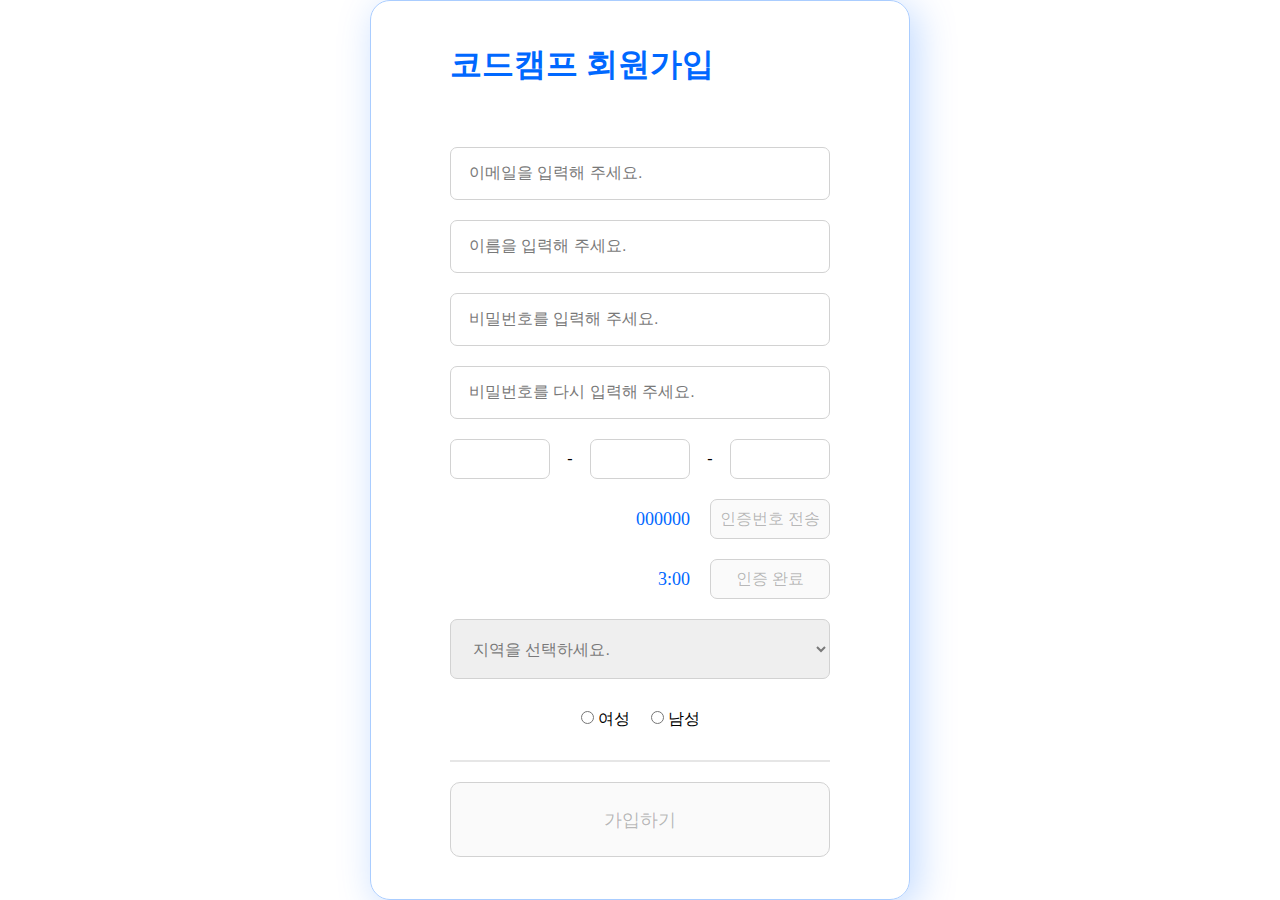
<file: class/final.html>
<!DOCTYPE html>
<html lang="ko">
<head>
    <title>코드캠프 회원가입</title>
    <link href="final.css" rel="stylesheet" />
    <script src="final.js" ></script>
</head>
<body>
    <div class="wrapper">
        <h3>코드캠프 회원가입</h3>
        <input class="inputbox" id="email" type="text" placeholder="이메일을 입력해 주세요."/>
        <div class="error" id="error__email"></div>
        <input class="inputbox" id="writer" type="text" placeholder="이름을 입력해 주세요."/>
        <div class="error" id="error__writer"></div>
        <input class="inputbox" id="password1" type="password" placeholder="비밀번호를 입력해 주세요."/>
        <div class="error" id="error__password1"></div>
        <input class="inputbox" id="password2" type="password" placeholder="비밀번호를 다시 입력해 주세요."/>
        <div class="error" id="error__password2"></div>
        <div class="phone__wrapper">
            <input id="phone1" class="phoneNum" type="text" onchange="changePhone1()" onkeyup="onchange()" /> -
            <input id="phone2" class="phoneNum" onchange="changePhone2()" onkeyup="onchange()" /> -
            <input id="phone3" class="phoneNum" onchange="changePhone3()" onkeyup="onchange()" />
        </div>
        <div class="token__wrapper">
            <div class="token" id="token">000000</div>
            <button id="token__button" onclick="getToken()" disabled>인증번호 전송</button>
        </div>
        <div class="token__wrapper">
            <div class="token__timer" id="token__timer">3:00</div>
            <button id="token__timer__confirm__button" onclick="getTokenTimerConfirm()" disabled>인증 완료</button>
        </div>
        <div class="location__wrapper">
            <select class="location" id="location">
                <option disabled selected>지역을 선택하세요.</option>
                <option>서울</option>
                <option>경기</option>
                <option>인천</option>
            </select>
        </div>
        <div class="error" id="error__location"></div>
        <div class="gender__wrapper">
            <div class="gender">
                <input type="radio" name="gender" id="gender__woman" class="gender__radio"> 여성
            </div>
            <div class="gender">
                <input type="radio" name="gender" id="gender__man" class="gender__radio"/> 남성
            </div>
        </div>
        <div class="error" id="error__gender"></div>
        <hr />
        <div class="footer">
            <button id="signup__button" onclick="signup()" disabled>가입하기</button>
        </div>
    </div>
</body>
</html>
</file>
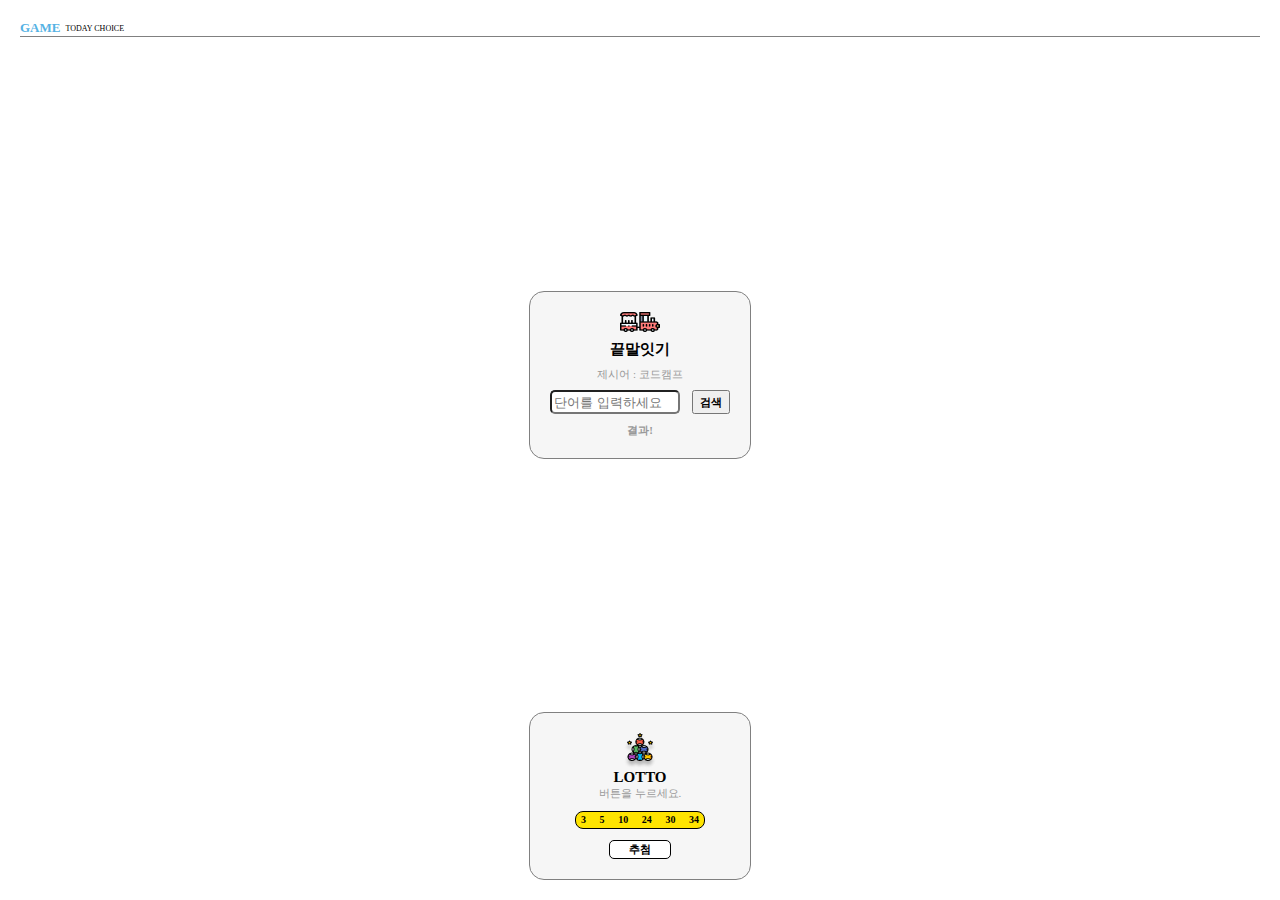
<file: cyworld/game.html>
<!DOCTYPE html>
<html lang="ko">
<head>
    <title>Game</title>
    <link href="./styles/game.css" rel="stylesheet">
    <script src="./game.js"></script>
</head>
<body>
    <div class="wrapper">
        <div class="wrapper__header">
            <div class="header__title">
                <div class="title">GAME</div>
                <div class="subtitle">TODAY CHOICE</div>
            </div>
            <div class="divideLine"></div>
        </div>
        <div class="game__container">
            <img src="./images/word.png">
            <div class="game__title">끝말잇기</div>
            <div class="game__subtitle">제시어 : <span id="word">코드캠프</span></div>
            <div class="word__text">
                <input class="textbox" id="myword" placeholder="단어를 입력하세요">
                <button class="search" onclick="startWord()">검색</button>
            </div>
            <div id="result" class="word__result">결과!</div>
        </div>
        <div class="game__container">
            <img src="./images/lotto.png">
            <div class="game__title">LOTTO</div>
            <div class="game__subtitle">버튼을 누르세요.</div>
            <div class="game__lotto__number">
                <span>3</span>
                <span>5</span>
                <span>10</span>
                <span>24</span>
                <span>30</span>
                <span>34</span>
            </div>
            <button class="game__lotto__btn" onclick="startlotto()">추첨</button>
        </div>
    </div>
</body>
</html>
</file>
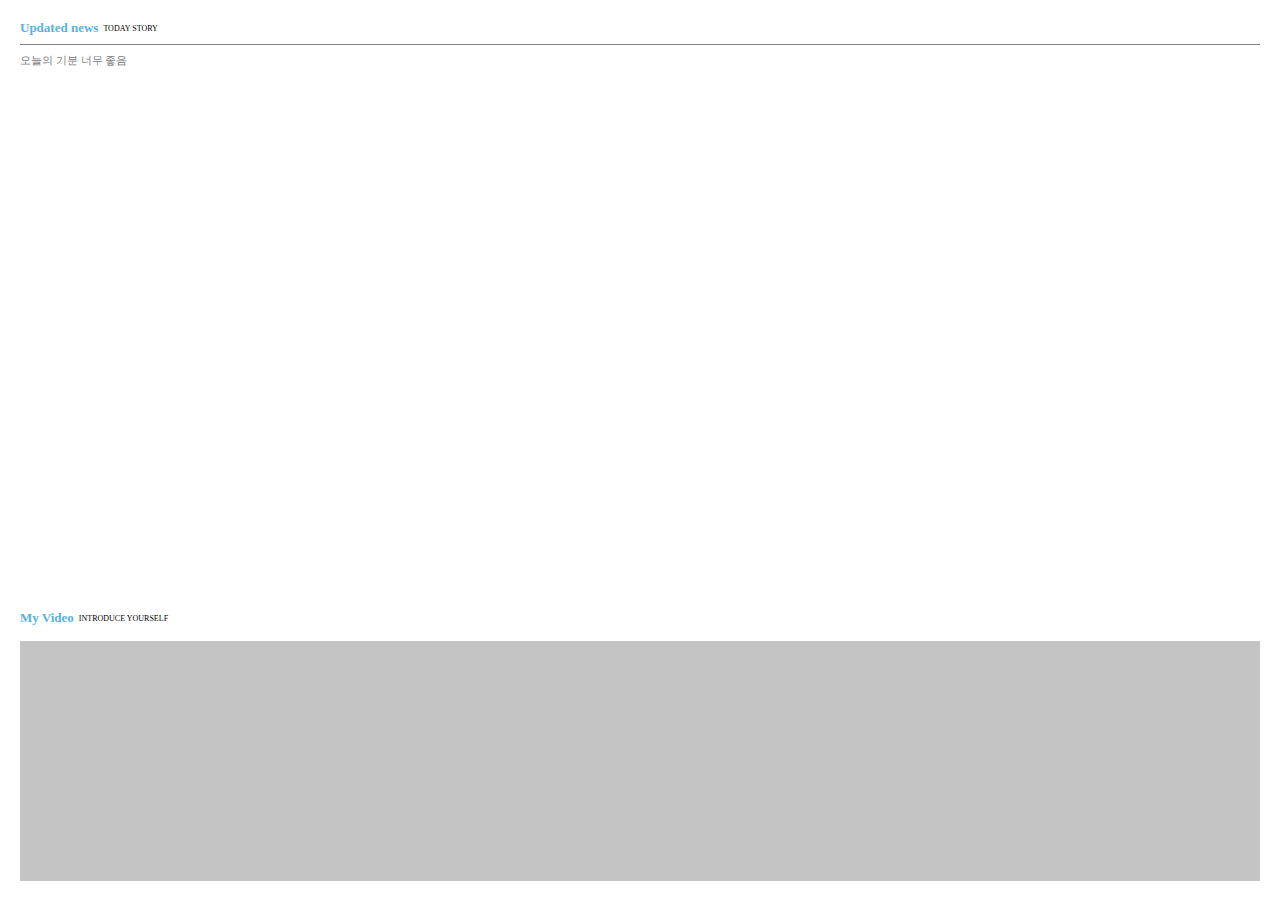
<file: cyworld/home.html>
<!DOCTYPE html>
<html lang="ko">
<head>
    <title>Home</title>
    <link href="./styles/home.css" rel="stylesheet">
</head>
<body>
    <div class="wrapper">
        <div class="wrapper__header">
            <div class="contents__title">
                <div class="title">Updated news</div>
                <div class="subtitle">TODAY STORY</div>
            </div>
            <div class="divideLine"></div>
            <div class="contents__body">오늘의 기분 너무 좋음</div>
        </div>
        <div class="wrapper__body">
            <div class="contents__title">
                <div class="title">My Video</div>
                <div class="subtitle">INTRODUCE YOURSELF</div>
            </div>
            <div class="video"></div>
        </div>
    </div>
</body>
</html>
</file>
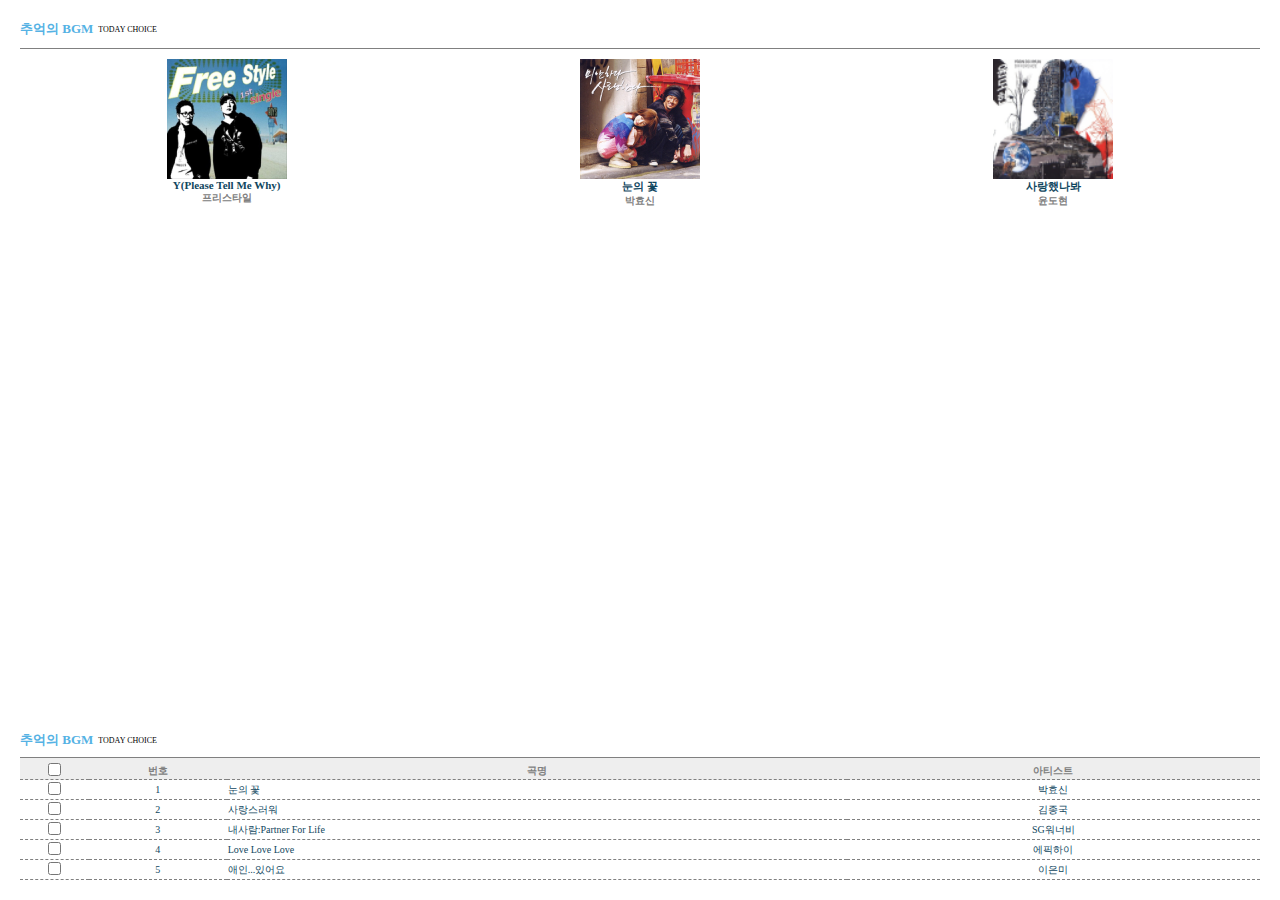
<file: cyworld/jukebox.html>
<!DOCTYPE html>
<html lang="ko">
<head>
    <title>Jukebox</title>
    <link href="./styles/jukebox.css" rel="stylesheet">
</head>
<body>
    <div class="wrapper">
        <div class="wrapper__header">
            <div class="wrapper__title">
                <div class="title">추억의 BGM</div>
                <div class="subtitle">TODAY CHOICE</div>
            </div>
            <div class="divideLine"></div>
            <div class="albumWrapper">
                <div class="albumWrapper__item">
                    <img class="album-thumbnail" src="./images/jukebox-01.png">
                    <div class="album-songtitle">Y(Please Tell Me Why)</div>
                    <div class="album-artist">프리스타일</div>
                </div>
                <div class="albumWrapper__item">
                    <img class="album-thumbnail" src="./images/jukebox-02.png">
                    <div class="album-songtitle">눈의 꽃</div>
                    <div class="album-artist">박효신</div>
                </div>
                <div class="albumWrapper__item">
                    <img class="album-thumbnail" src="./images/jukebox-03.png">
                    <div class="album-songtitle">사랑했나봐</div>
                    <div class="album-artist">윤도현</div>
                </div>
            </div>
        </div>
        <div class="wrapper__body">
            <div class="wrapper__title">
                <div class="title">추억의 BGM</div>
                <div class="subtitle">TODAY CHOICE</div>
            </div>
            <table class="albumTable">
                <tr>
                    <th class="albumTable__checkbox"><input type="checkbox"></th>
                    <th class="albumTable__number">번호</th>
                    <th class="albumTable__song">곡명</th>
                    <th class="albumTable__artist">아티스트</th>
                </tr>
                <tr>
                    <td class="album-table-checkbox"><input type="checkbox"></td>
                    <td class="album-table-number">1</td>
                    <td class="album-table-song">눈의 꽃</td>
                    <td class="album-table-artist">박효신</td>
                </tr>
                <tr>
                    <td class="album-table-checkbox"><input type="checkbox"></td>
                    <td class="album-table-number">2</td>
                    <td class="album-table-song">사랑스러워</td>
                    <td class="album-table-artist">김종국</td>
                </tr>
                <tr>
                    <td class="album-table-checkbox"><input type="checkbox"></td>
                    <td class="album-table-number">3</td>
                    <td class="album-table-song">내사람:Partner For Life</td>
                    <td class="album-table-artist">SG워너비</td>
                </tr>
                <tr>
                    <td class="album-table-checkbox"><input type="checkbox"></td>
                    <td class="album-table-number">4</td>
                    <td class="album-table-song">Love Love Love</td>
                    <td class="album-table-artist">에픽하이</td>
                </tr>
                <tr>
                    <td class="album-table-checkbox"><input type="checkbox"></td>
                    <td class="album-table-number">5</td>
                    <td class="album-table-song">애인...있어요</td>
                    <td class="album-table-artist">이은미</td>
                </tr>
            </table>
        </div>
    </div>
</body>
</html>
</file>
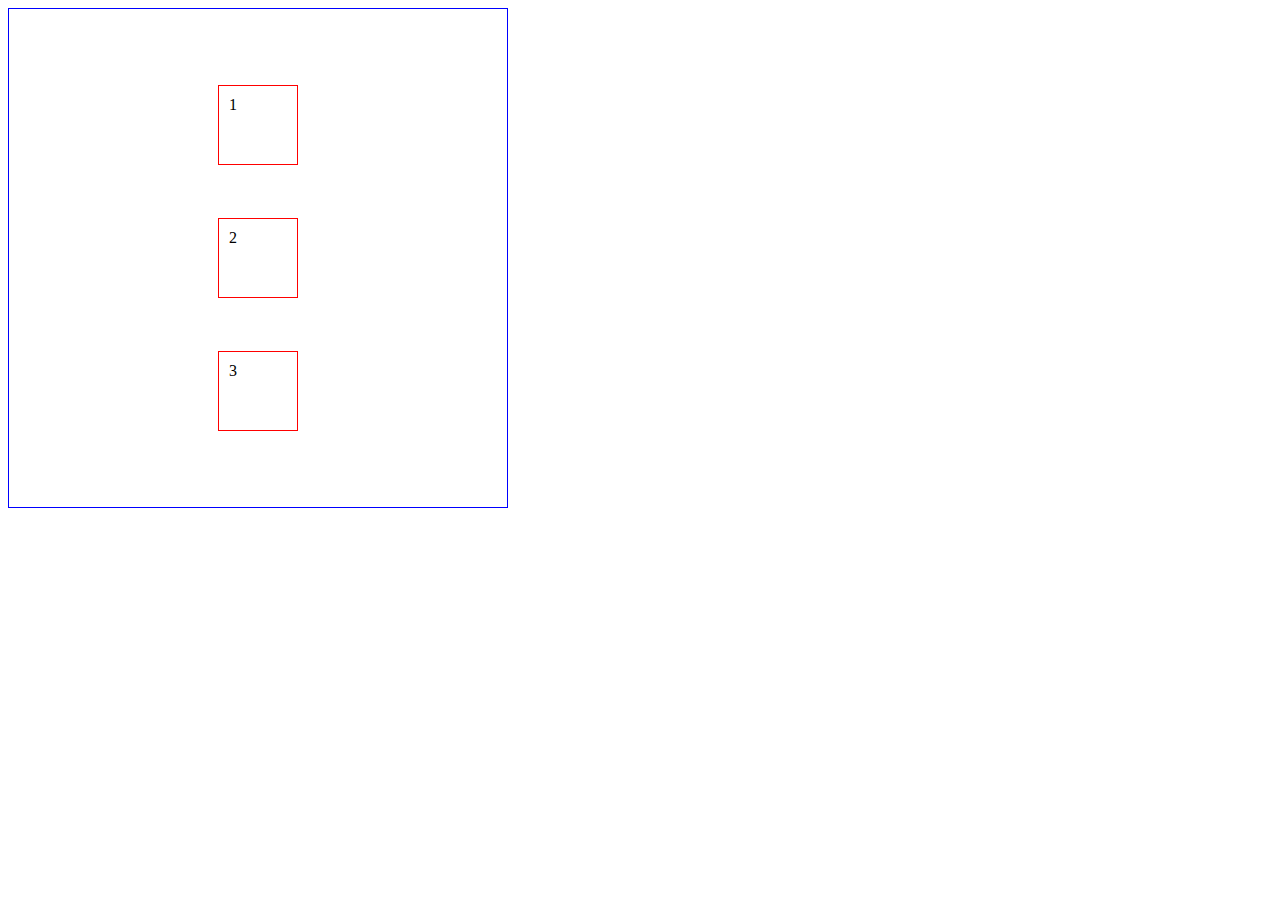
<file: class/01-html/01-boxmodel.html>
<!DOCTYPE html>
<html lang="ko">
<head>
    <title>Document</title>
    <style>
        *{
            box-sizing: border-box;
        }

        div{
            width: 80px;
            height: 80px;
            border: 1px solid red;
            padding: 10px;
        }

        .pb {
            width: 500px;
            height: 500px;
            border: 1px solid blue;
            display: flex;
            flex-direction: column;
            justify-content: space-around;
            align-items: center;
            padding: 50px;
        }

        /*#contentBox {
            box-sizing: content-box;
        }

        #borderBox {
            box-sizing: border-box;
        }*/
    </style>
</head>
<body>
    <!-- <div id="contentBox">박스 1</div>
    <div>박스 2</div>
    <div id="borderBox">박스 3</div> -->
    <div class="pb">
        <div>1</div>
        <div>2</div>
        <div>3</div>
    </div>
</body>
</html>
</file>
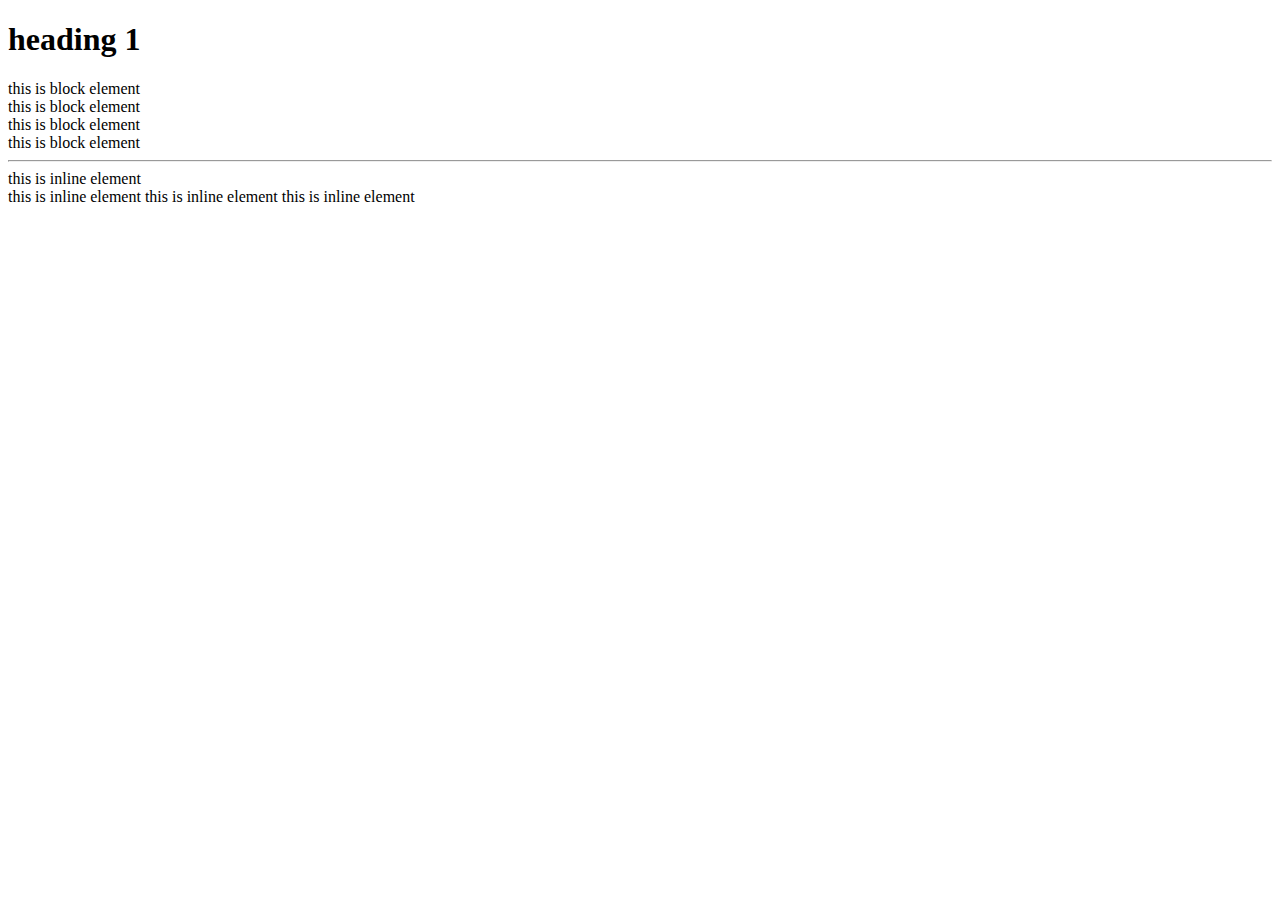
<file: class/01-html/01-tag.html>
<!DOCTYPE html>
<html lang="ko">
<head>
    <title>Hello world</title>
</head>
<body>
    <h1>heading 1</h1>
    <div>this is block element</div>
    <div>this is block element</div>
    <div>this is block element</div>
    <div>this is block element</div>
    <hr>
    <span>this is inline element</span><br>
    <span>this is inline element</span>
    <span>this is inline element</span>
    <span>this is inline element</span>
</body>
</html>
</file>
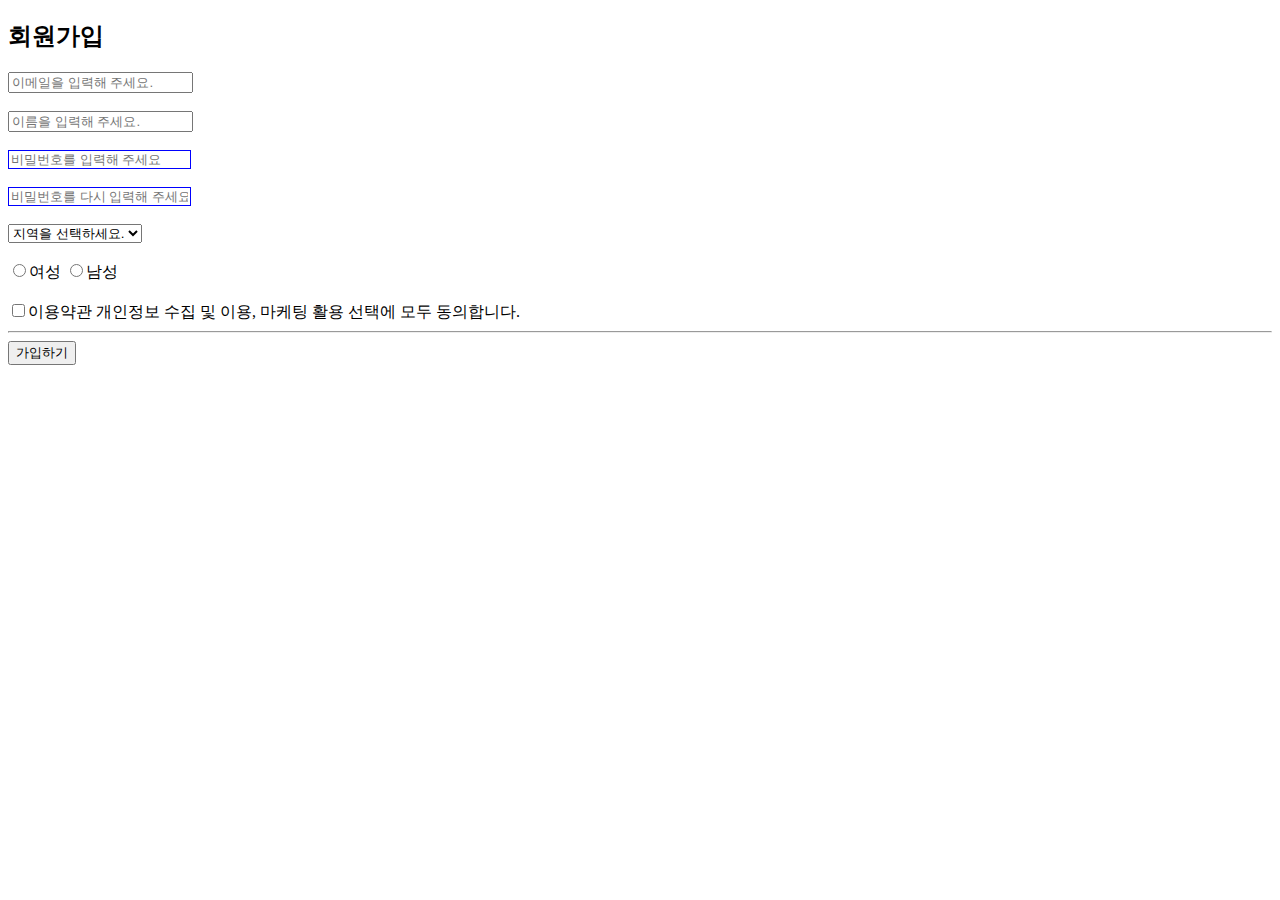
<file: class/01-html/02-signup.html>
<!DOCTYPE html>
<html lang="ko">
<head>
    <title>회원가입</title>
    <link href="../02-css/02-signup.css" rel="stylesheet">
</head>
<body>
    <h2>회원가입</h2>
    <input type="text" placeholder="이메일을 입력해 주세요."><br><br>
    <input type="text" placeholder="이름을 입력해 주세요."><br><br>
    <input class="pw" type="password" placeholder="비밀번호를 입력해 주세요"><br><br>
    <input class="pw" type="password" placeholder="비밀번호를 다시 입력해 주세요."><br><br>

    <select>
        <option disabled="true" selected="true">지역을 선택하세요.</option>
        <option>서울</option>
        <option>경기</option>
        <option>인천</option>
    </select> 
    <br><br>

    <input type="radio" name="gender">여성
    <input type="radio" name="gender">남성
    <br><br>

    <input type="checkbox">이용약관 개인정보 수집 및 이용, 마케팅 활용 선택에 모두 동의합니다.
    <hr>

    <button>가입하기</button>
    <!-- <input type="button" value="가입하기"> -->
</body>
</html>
</file>
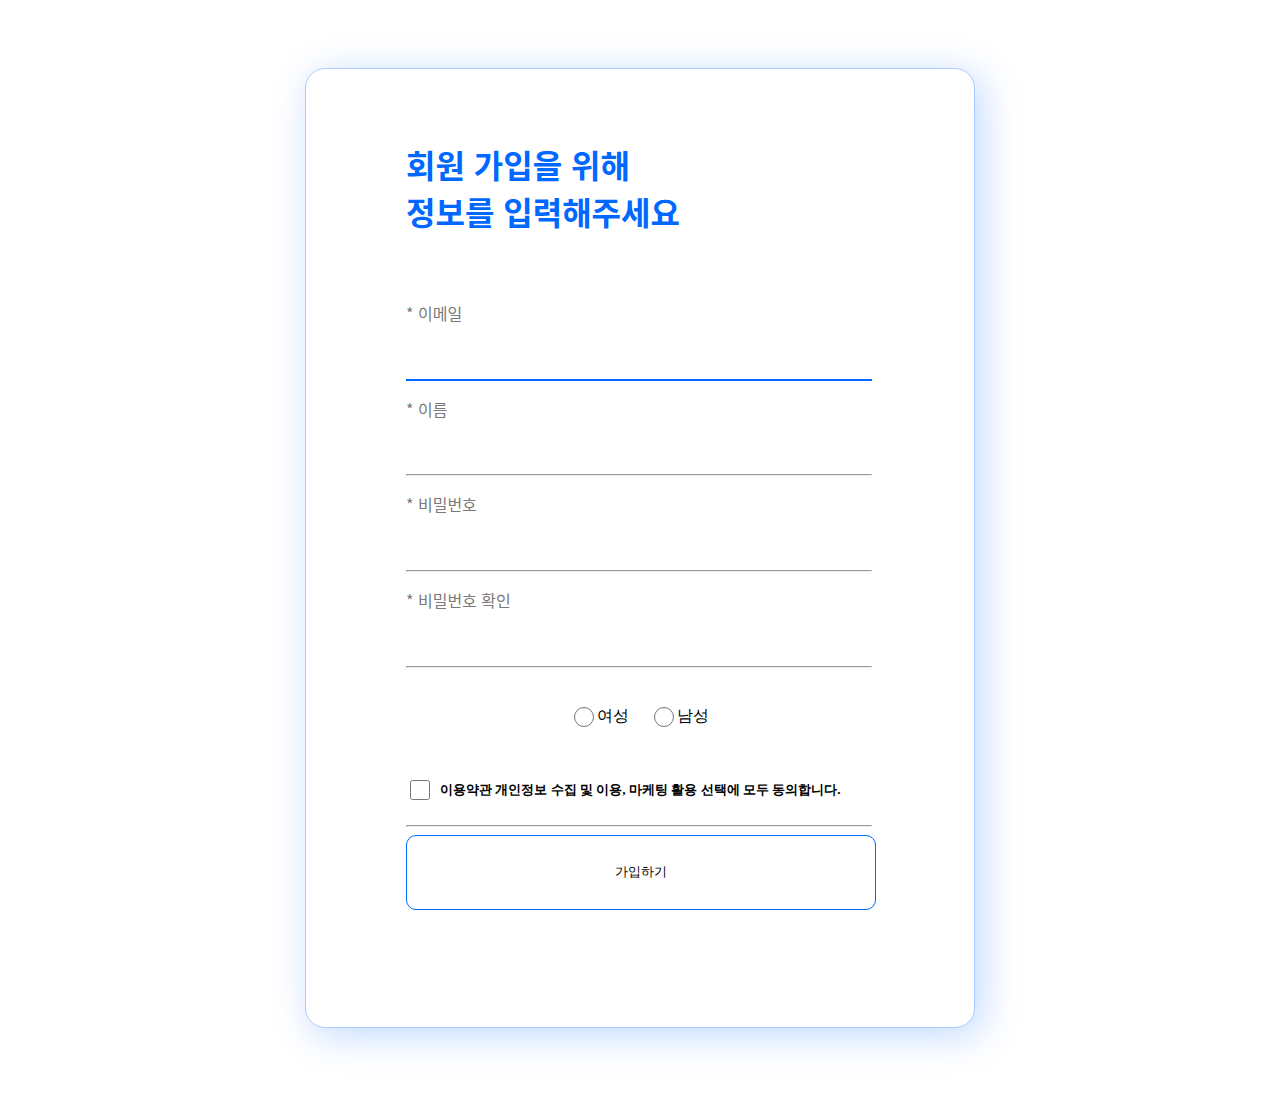
<file: class/01-html/02-signuphw.html>
<!DOCTYPE html>
<html lang="ko">
<head>
    <title>회원가입</title>
    <link href="../02-css/02-signuphw.css" rel = "stylesheet">
</head>
<body>
    <div class="flexBox">
        <div class="formBox">
            <div class="signupBox">
                <h3>회원 가입을 위해<br>정보를 입력해주세요</h3><br>
                <div>
                    <p>* 이메일</p>
                    <input type="text">
                    <hr class="hr-blue">
                </div>
                <div>
                    <p>* 이름</p>
                    <input type="text">
                    <hr class="hr-gray">
                </div>
                <div>
                    <p>* 비밀번호</p>
                    <input type="password">
                    <hr class="hr-gray">
                </div>
                <div>
                    <p>* 비밀번호 확인</p>
                    <input type="password">
                    <hr class="hr-gray">
                </div><br>
                <div class="radio-flex">
                    <div class="radio-control">
                        <input class="radio-group" type="radio" name="gender">여성
                    </div>
                    <div class="radio-control">
                        <input class="radio-group" type="radio" name="gender">남성
                    </div>
                </div><br>
                <div>
                    <h5><input class="check-control" type="checkbox">이용약관 개인정보 수집 및 이용, 마케팅 활용 선택에 모두 동의합니다.</h5>
                    <hr class="hr-gray">
                </div>
                <div>
                    <button>가입하기</button>
                </div>
            </div>
        </div>
    </div>
</body>
</html>
</file>
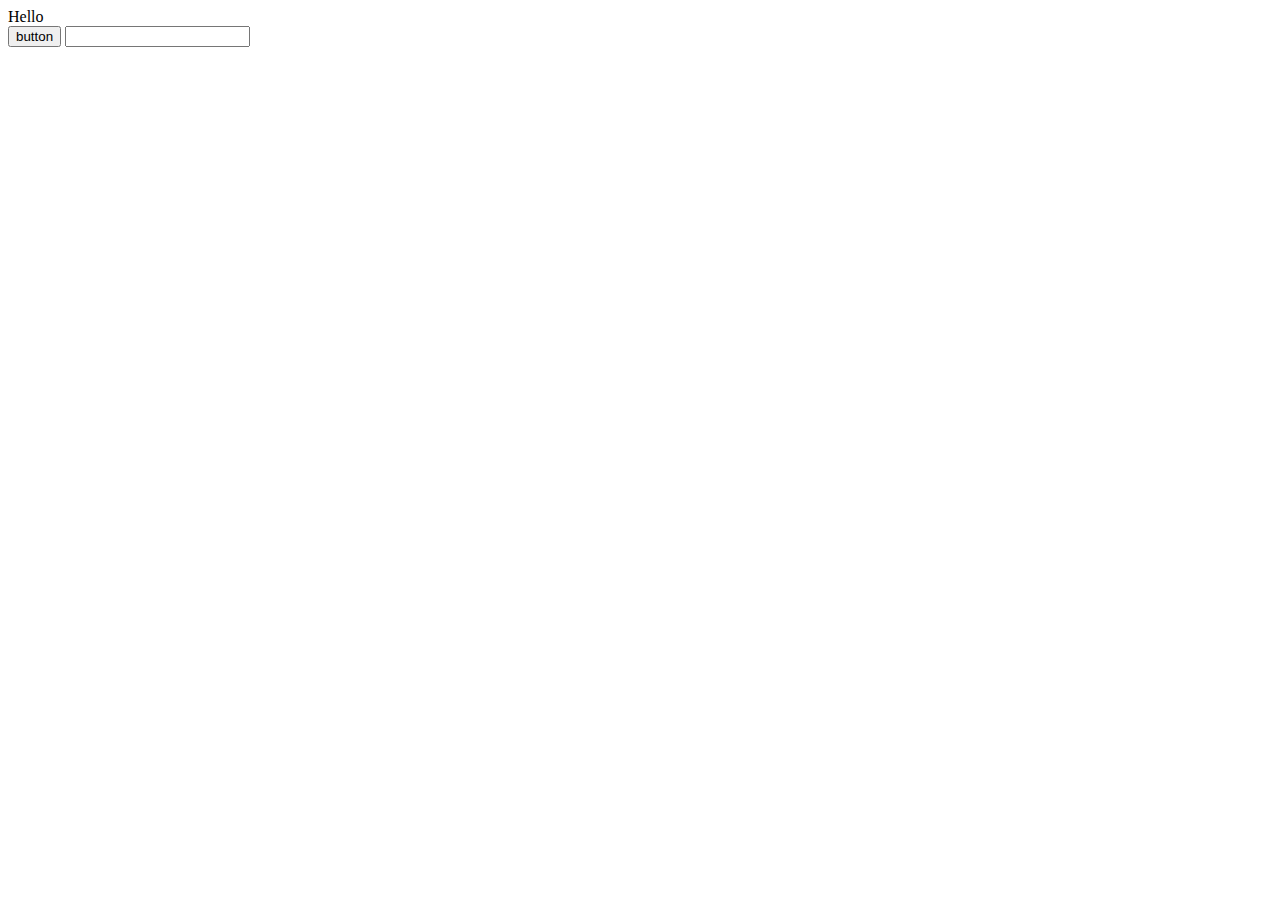
<file: class/03-javascript/04-document.html>
<!DOCTYPE html>
<html lang="ko">
<head>
    <title>Document</title>
    <script src="./04-document.js"></script>
</head>
<body>
    <div id = "target">Hello</div>
    <button onclick="greeting()">button</button>
    <input id="input">
</body>
</html>
</file>
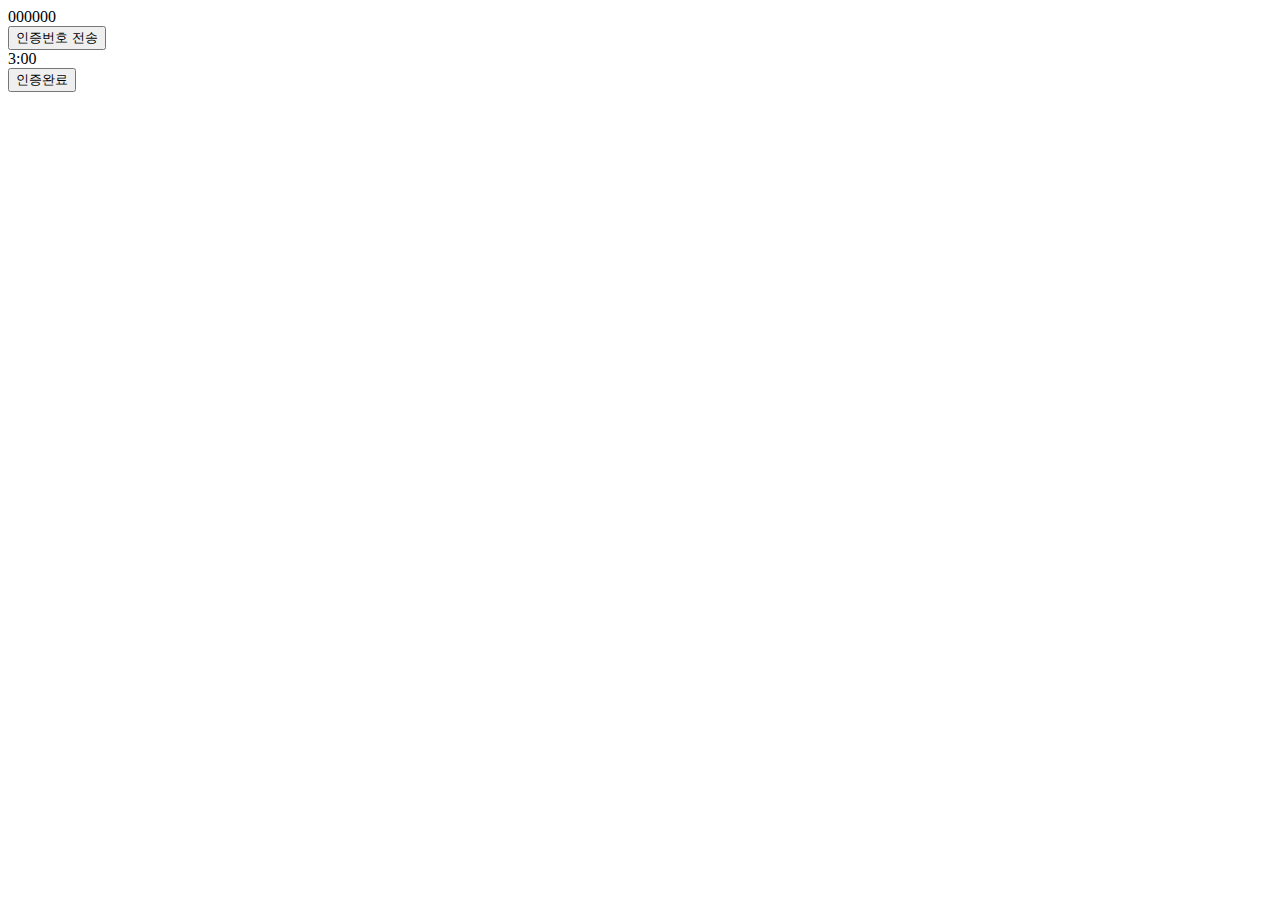
<file: class/03-javascript/06-timer.html>
<!DOCTYPE html>
<html lang="ko">
<head>
    <title>Document</title>
    <script src="./06-timer.js"></script>
</head>
<body>
    <div id="target">000000</div>
    <button onclick="math()">인증번호 전송</button>
    <div id="timer">3:00</div>
    <button id="finish">인증완료</button>
</body>
</html>
</file>
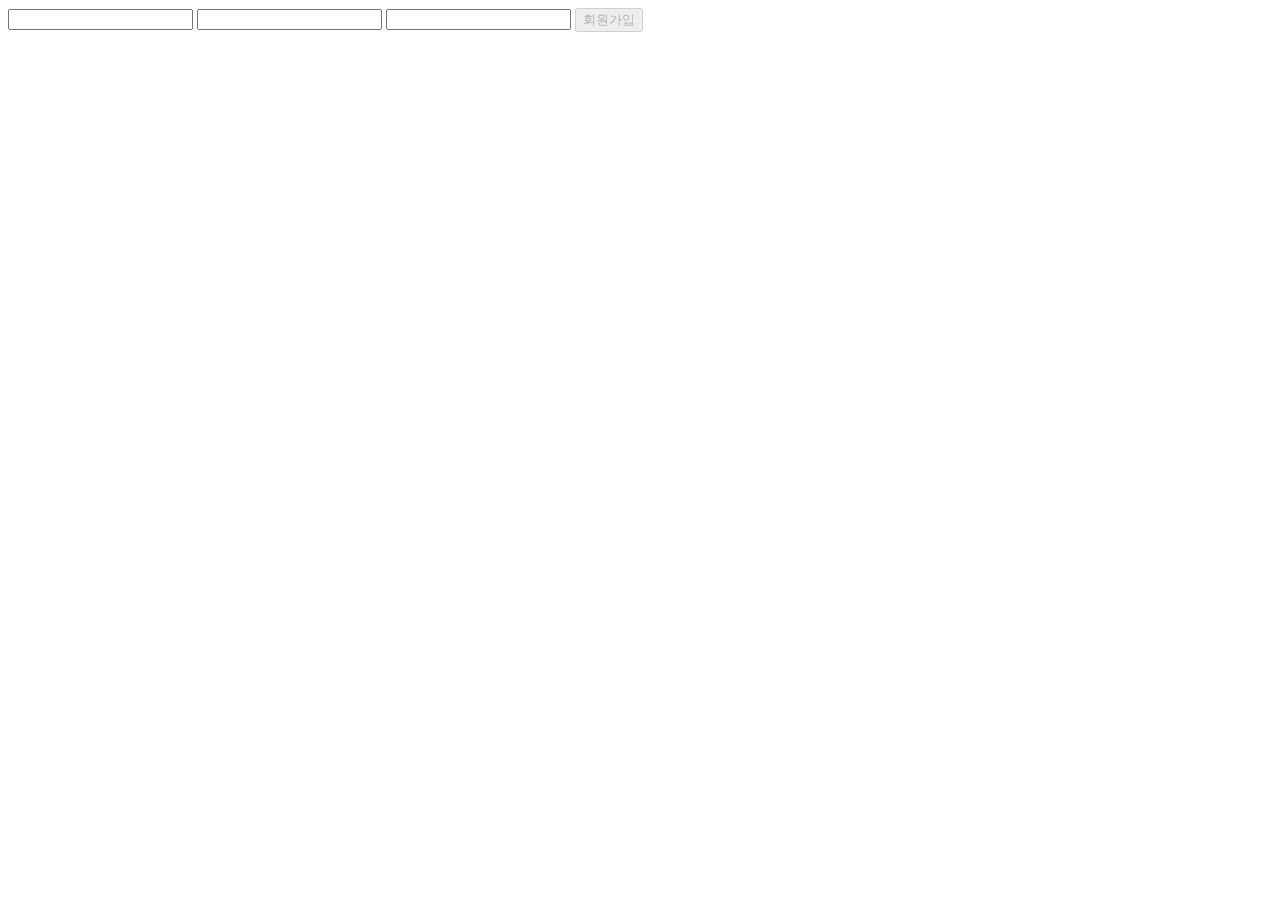
<file: class/03-javascript/07-signup.html>
<!DOCTYPE html>
<html lang="ko">
<head>
    <title>Document</title>
    <script src="./07-signup.js"></script>
</head>
<body>
    <input type="text" id="email" oninput="checkValidation()">
    <input type="text" id="pw1" oninput="checkValidation()">
    <input type="text" id="pw2" oninput="checkValidation()">
    <button id="submit" disabled="true">회원가입</button>
</body>
</html>
</file>
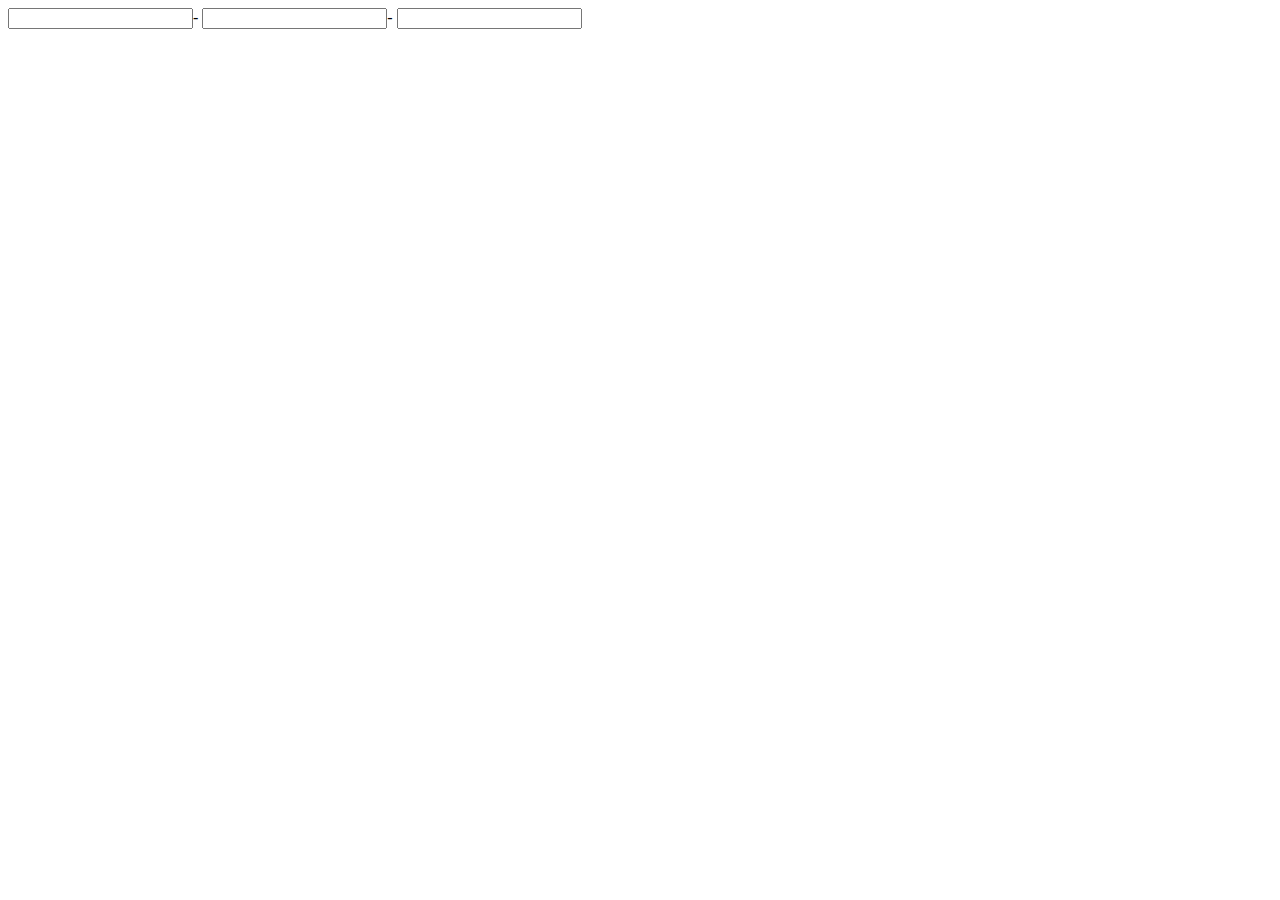
<file: class/03-javascript/08-phone.html>
<!DOCTYPE html>
<html lang="ko">
<head>
    <title>Document</title>
    <script src="./08-phone.js"></script>
</head>
<body>
    <input type="text" id="p1" oninput="changeFocus1()" maxlength="3">-
    <input type="text" id="p2" oninput="changeFocus2()" maxlength="4">-
    <input type="text" id="p3" maxlength="4">
</body>
</html>
</file>
<file: class/final.css>
* {
    box-sizing: border-box;
    margin: 0px;
}

body {
    width: 100vw;
    height: 100vh;
    display: flex;
    flex-direction: row;
    justify-content: center;
    align-items: center;
}

.wrapper {
    width: 540px;
    height: 900px;
    border: 1px solid #AACDFF;
    box-shadow: 7px 7px 39px rgba(0, 104, 255, 0.25);
    border-radius: 20px;
    display: flex;
    flex-direction: column;
    justify-content: center;
    align-items: center;
    padding: 60px;
}

.error {
    color: red;
    height: 10px;
    font-size: 11px;
}

h3 {
    font-size: 32px;
    color: #0068FF;
    font-weight: bold;
    width: 380px;
    margin-bottom: 40px;
}

.inputbox {
    width: 380px;
    height: 60px;
    background-color: white;
    border-radius: 7px;
    border: 1px solid #D2D2D2;
    padding: 18px;
    margin-top: 20px;
}

.inputbox::placeholder {
    color: #797979;
    font-size: 16px;
}

.phone__wrapper {
    width: 380px;
    height: 40px;
    display: flex;
    flex-direction: row;
    justify-content: space-between;
    align-items: center;
    margin-top: 20px;
}

.phoneNum {
    width: 100px;
    height: 40px;
    border: 1px solid #D2D2D2;
    border-radius: 7px;
    font-size: 16px;
    text-align: center;
}

.token__wrapper {
    width: 380px;
    height: 40px;
    display: flex;
    flex-direction: row;
    justify-content: flex-end;
    align-items: center;
    margin-top: 20px;
}

.token, .token__timer {
    color: #0068FF;
    font-size: 18px;
}

#token__button, #token__timer__confirm__button {
    width: 120px;
    height: 40px;
    border-radius: 7px;
    margin-left: 20px;
    border: 1px solid #D2D2D2;
    font-size: 16px;
}

.location {
    margin-top: 20px;
    width: 380px;
    height: 60px;
    border: 1px solid #D2D2D2;
    border-radius: 7px;
    font-size: 16px;
    padding: 18px;
    color: #797979;
}

.gender__wrapper {
    width: 380px;
    height: 40px;
    display: flex;
    flex-direction: row;
    justify-content: center;
    align-items: center;
    margin-top: 30px;
}

.gender {
    width: 70px;
    text-align: center;
}

hr {
    margin-top: 30px;
    margin-bottom: 20px;
    border: 1px solid #e6e6e6;
    width: 380px;
}

#signup__button {
    width: 380px;
    height: 75px;
    border: 1px solid #D2D2D2;
    border-radius: 10px;
    font-size: 18px;
}
</file>
<file: cyworld/styles/game.css>
* {
    box-sizing: border-box;
    margin: 0px;
}

html, body {
    width: 100%;
    height: 100%;
}

.wrapper {
    width: 100%;
    height: 100%;
    padding: 20px;
    display: flex;
    flex-direction: column;
    align-items: center;
    justify-content: space-between;
}

.wrapper__header {
    width: 100%;
    display: flex;
    flex-direction: column;
}

.header__title {
    display: flex;
    flex-direction: row;
    align-items: center;
}

.title {
    color: #55B2E4;
    font-size: 13px;
    font-weight: 700;
}

.subtitle {
    font-size: 8px;
    padding-left: 5px;
}

.divideLine {
    width: 100%;
    border-top: 1px solid gray;
}

.game__container {
    width: 222px;
    height: 168px;
    border: 1px solid gray;
    border-radius: 15px;
    display: flex;
    flex-direction: column;
    align-items: center;
    justify-content: space-between;
    padding: 20px;
    background-color: #f6f6f6;
}

.game__title {
    font-size: 15px;
    font-weight: 900;;
}

.game__subtitle {
    font-size: 11px;
    color: #999999;
}

.word__result {
    font-size: 11px;
    font-weight: 700;;
    color: #999999;
}

.word__text {
    width: 100%;
    display: flex;
    flex-direction: row;
    justify-content: space-between;
}

.textbox {
    width: 130px;
    height: 24px;
    border-radius: 5px;
}

.search {
    font-size: 11px;
    font-weight: 700;
    width: 38px;
    height: 24px;
}

.game__lotto__number {
    width: 130px;
    height: 21px;
    background-color: #ffe400;
    border-radius: 8px;
    border: 1px solid black;
    font-size: 10px;
    font-weight: 700;
    display: flex;
    flex-direction: row;
    justify-content: space-between;
    padding: 2px 5px;
    margin-top: 10px;
    margin-bottom: 11px;
}

.game__lotto__btn {
    width: 62px;
    height: 24px;
    border: 1px solid black;
    border-radius: 5px;
    font-size: 11px;
    font-weight: 700;
    background-color: white;
}
</file>
<file: cyworld/styles/home.css>
* {
    box-sizing: border-box;
    margin: 0px;
}

html {
    width: 100%;
    height: 100%;
}

body {
    width: 100%;
    height: 100%;
}

.wrapper {
    width: 100%;
    height: 100%;
    padding: 20px;
    display: flex;
    flex-direction: column;
    justify-content: space-between;
}

.wrapper__header {
    width: 100%;
    height: 48px;
    display: flex;
    flex-direction: column;
    justify-content: space-between;
}

.contents__title {
    display: flex;
    flex-direction: row;
    align-items: center;
}

.title {
    color: #55B2E4;
    font-size: 13px;
    font-weight: 700;
}

.subtitle {
    font-size: 8px;
    padding-left: 5px;
}

.divideLine {
    width: 100%;
    border-top: 1px solid gray;
}

.contents__body {
    font-size: 11px;
    color: gray;
}

.wrapper__body {
    width: 100%;
    height: 270px;
}

.video {
    width: 100%;
    height: 240px;
    background-color: #C4C4C4;
    margin-top: 15px;
}
</file>
<file: cyworld/styles/jukebox.css>
* {
    box-sizing: border-box;
    margin: 0px;
}

html, body {
    width: 100%;
    height: 100%;
}

.wrapper {
    width: 100%;
    height: 100%;
    padding: 20px;
    display: flex;
    flex-direction: column;
    justify-content: space-between;
    align-items: center;
}

.wrapper__header {
    width: 100%;
    display: flex;
    flex-direction: column;
}

.wrapper__title {
    display: flex;
    flex-direction: row;
    align-items: center;
}

.title {
    color: #55B2E4;
    font-size: 13px;
    font-weight: 700;
}

.subtitle {
    font-size: 8px;
    padding-left: 5px;
}

.divideLine {
    width: 100%;
    border-top: 1px solid gray;
    margin: 10px 0px;
}

.albumWrapper {
    display: flex;
    flex-direction: row;
    justify-content: space-around;
}

.albumWrapper__item {
    display: flex;
    flex-direction: column;

}

.album-thumbnail {
    width: 120px;
    height: 120px;
}

.album-songtitle {
    color: #0f465e;
    font-size: 11px;
    font-weight: bold;
    display: flex;
    flex-direction: row;
    justify-content: center;
}

.album-artist {
    color: gray;
    font-size: 10px;
    font-weight: bold;
    display: flex;
    flex-direction: row;
    justify-content: center;
}

.wrapper__body {
    width: 100%;
}

.albumTable {
    width: 100%;
    padding-top: 8px;
    border-spacing: 0px;
}

.albumTable th {
    height: 20px;
    font-size: 10px;
    font-weight: bold;
    color: gray;
    background-color: #eeeeee;
    padding-top: 5px;
    border-top: 1px solid gray;
    border-bottom: 1px dashed gray;
}

.albumTable td {
    height: 20px;
    font-size: 10px;
    color: #0f465e;
    border-bottom: 1px dashed gray;
}

.album-table-checkbox {
    width: 5%;
    text-align: center;
}

.album-table-number {
    width: 10%;
    text-align: center;
}

.album-table-song {
    width: 45%;
    text-align: left;
}

.album-table-artist {
    width: 30%;
    text-align: center;
}
</file>
<file: class/02-css/02-signup.css>
.pw {
            border:1px solid blue;
        }
</file>
<file: class/02-css/02-signuphw.css>
*{
    box-sizing: border-box;
}

.flexBox{
    display: flex;
    flex-direction: column;
    justify-content: center;
    align-items: center;
}

.formBox{
    width: 670px;
    height: 960px;
    background-color: #FFFFFF;
    border: 1px solid #AACDFF;
    box-shadow: 7px 7px 39px rgba(0,104,255,0.25);
    border-radius: 20px;
    margin-top: 60px;
    margin-bottom: 60px;
}

.signupBox{
    width: 466px;
    height: 818px;
    margin-top: 72px;
    margin-bottom: 70px;
    margin-left: 100px;
    margin-right: 100px;
}

h3 {
   width: 466px;
   height: 94px;

   font-family: 'Noto Sans CJK KR';
   font-style: normal;
   font-weight: 700;
   font-size: 32px;
   line-height: 47px;

   color: #0068FF;
}

p {
    width: 158px;
    height: 23.65px;

    font-family: 'Noto Sans CJK KR';
    font-style: normal;
    font-weight: 400;
    font-size: 16px;
    line-height: 24px;

    color: #797979;
}

input {
    height: 30px;
    border: 0px;
}

.hr-blue {
    width: 466px;
    height: 0px;

    border: 1px solid #0068FF;
}

.hr-grey {
    width: 466px;
    height: 0px;

    border: 1px solid #CFCFCF;
}

.radio-flex {
    display: flex;
    flex-direction: row;
    justify-content: center;
    align-items: center;
}

.radio-control {
    margin: 10px;
}

.radio-group {
    width: 20px;
    height: 19.95px;

    background: #EBEBEB;
    border: 1px solid #D2D2D2;
    vertical-align: -6px;
}

.check-control {
    width: 20px;
    height: 20px;

    background: #FFFFFF;
    border: 1px solid #C4C4C4;
    border-radius: 3px;
    vertical-align: -6px;
    margin-right: 10px;
}

button {
    width: 470px;
    height: 75px;

    background: #FFFFFF;
    border: 1px solid #0068FF;
    border-radius: 10px;
}
</file>
